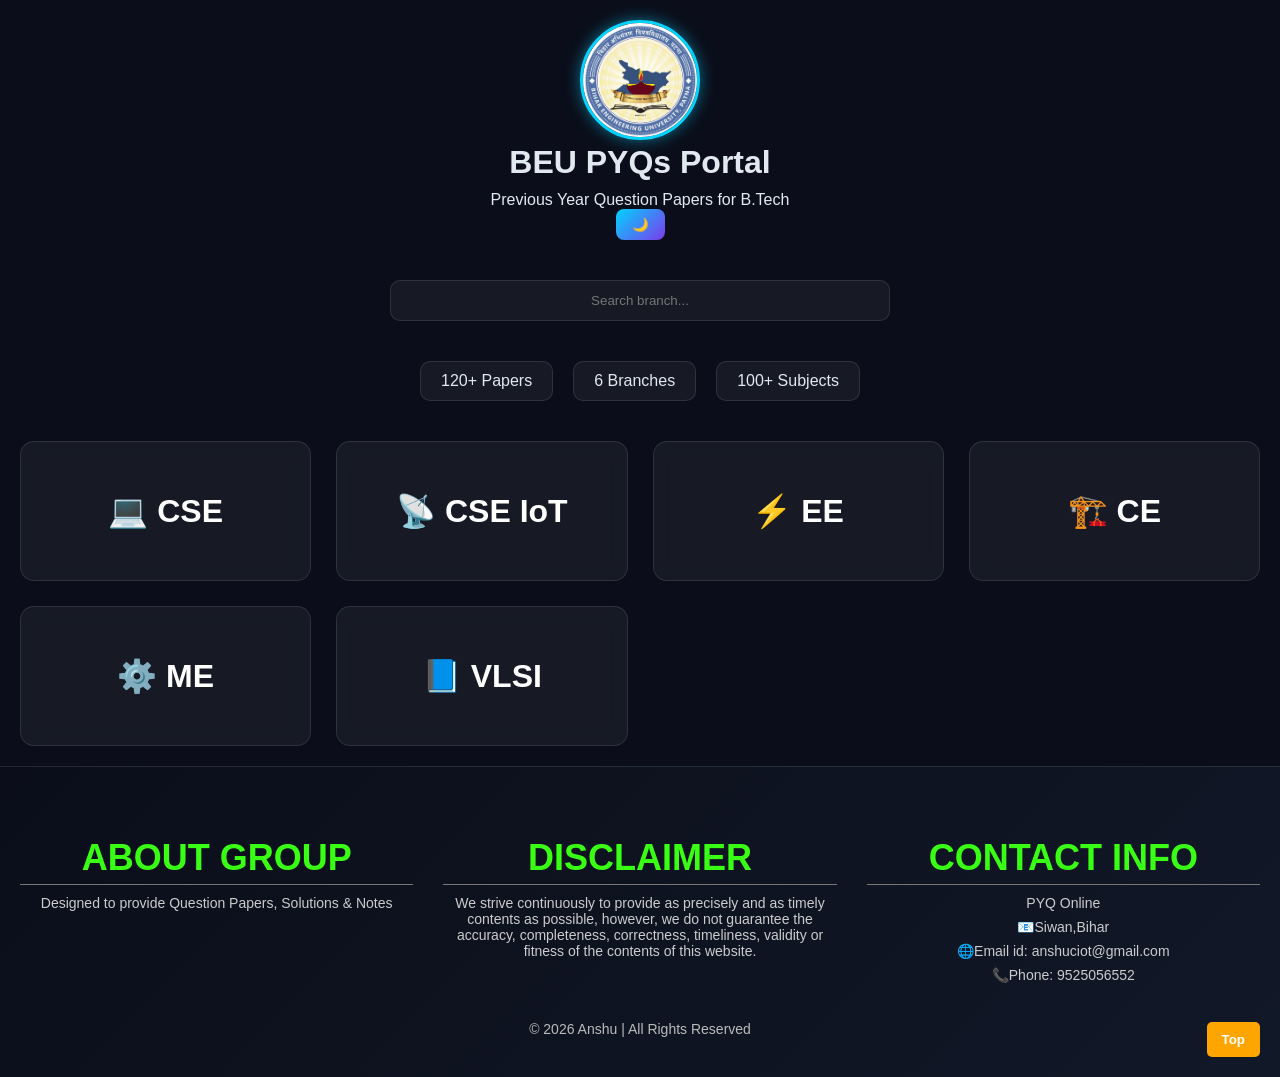
<file: index.html>
<!DOCTYPE html>
<html lang="en">
<head>
  <meta charset="UTF-8">
  <title>BEU PYQs</title>
  <link rel="stylesheet" href="style.css">
</head>
<body>

<header>
  <img src="logo.png" class="logo">
  <h1>BEU PYQs Portal</h1>
  <p>Previous Year Question Papers for B.Tech</p>
  <button onclick="toggleMode()">🌙</button>
</header>

<input type="text" id="searchBox" placeholder="Search branch...">

<div class="stats">
  <div>120+ Papers</div>
  <div>6 Branches</div>
  <div>100+ Subjects</div>
</div>

<div class="container" id="branchContainer">
  <a href="branch.html?branch=cse" class="card"><span>💻 CSE</span></a>
  <a href="branch.html?branch=cse-iot" class="card"><span>📡 CSE IoT</span></a>
  <a href="branch.html?branch=ee" class="card"><span>⚡ EE</span></a>
  <a href="branch.html?branch=ce" class="card"><span>🏗️ CE</span></a>
  <a href="branch.html?branch=me" class="card"><span>⚙️ ME</span></a>
  <a href="branch.html?branch=vlsi" class="card"><span>📘 VLSI</span></a>
</div>

<footer class="footer">
  <div class="footer-container">

    <div class="footer-box">
      <h3>ABOUT GROUP</h3>
      <p>Designed to provide Question Papers, Solutions & Notes</p>
    </div>

    <div class="footer-box">
      <h3>DISCLAIMER</h3>
      <p>
        We strive continuously to provide as precisely and as timely contents as possible, however, we do not guarantee the accuracy, completeness, correctness, timeliness, validity or fitness of the contents of this website.
      </p>
    </div>

    <div class="footer-box">
      <h3>CONTACT INFO</h3>
      <p>PYQ Online</p>
      <p>📧Siwan,Bihar</p>
      <p>🌐Email id: anshuciot@gmail.com</p>
      <p>📞Phone: 9525056552</p>
    </div>

  </div>

  <div class="footer-bottom">
    <p>© 2026 Anshu | All Rights Reserved</p>
  </div>

  <button onclick="scrollToTop()" id="topBtn">Top</button>
</footer>

<script>
function toggleMode() {
  document.body.classList.toggle("dark");
}

// Search filter
document.getElementById("searchBox").addEventListener("keyup", function() {
  let filter = this.value.toLowerCase();
  let cards = document.querySelectorAll(".card");

  cards.forEach(card => {
    let text = card.innerText.toLowerCase();
    card.style.display = text.includes(filter) ? "flex" : "none";
  });
});

function scrollToTop() {
  window.scrollTo({
    top: 0,
    behavior: "smooth"
  });
}
</script>

</body>
</html>
</file>
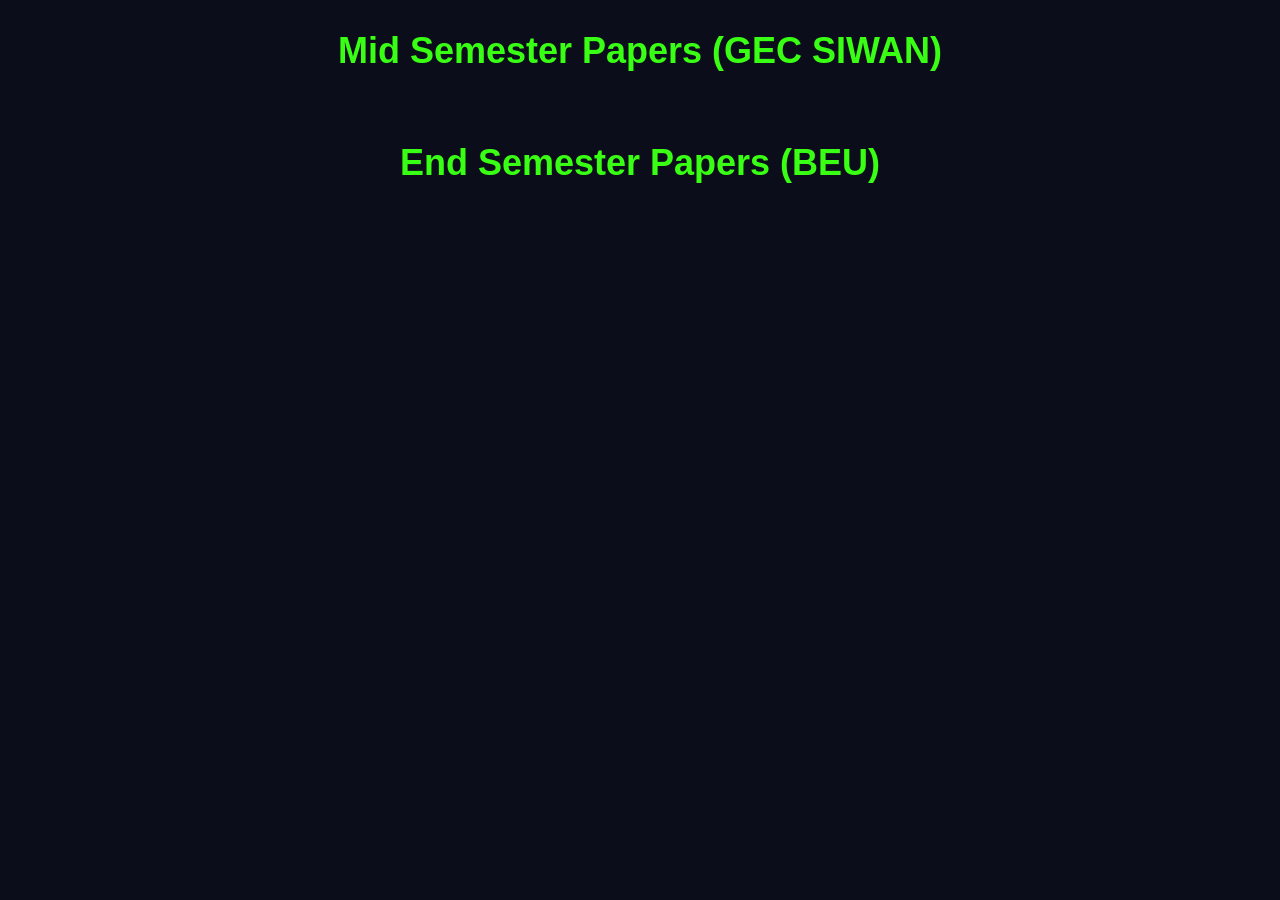
<file: subject.html>
<!DOCTYPE html>

<html lang="en">
<head>
  <meta charset="UTF-8">
  <title>Papers</title>
  <link rel="stylesheet" href="style.css">
</head>
<body>

  <h2 id="title"></h2>

  <!-- Mid Semester FIRST -->

  <h3>Mid Semester Papers (GEC SIWAN)</h3>
  <ul id="midPapers"></ul>

  <!-- End Semester BELOW -->

  <h3>End Semester Papers (BEU)</h3>
  <ul id="endPapers"></ul>

  <script>
    const params = new URLSearchParams(window.location.search);
    const branch = params.get("branch");
    const sem = params.get("sem");
    const sub = params.get("sub");

    // Title
   document.getElementById("title").innerText =
  `📘 ${sub} | ${branch.toUpperCase()} - Semester ${sem}`;
  
    // 🔹 Convert subject name to folder name 🔹2nd line space hatane ke kaam me aata hai be 
    function formatSubject(sub) {
      return sub.replace(/\s+/g, "");
    }
// helps in storig subject name
    const subjectFolder = formatSubject(sub);

    // 🔹 Base path for PDFs(ye file ka path create karta hai)
    const basePath = `pdfs/${branch}/sem${sem}/${subjectFolder}/`;

    // 🔹 Papers data  🔹array of objects and each object contains year and file path
    const midPapers = [
      { year: 2026, file: basePath + "mid_2026.pdf" },
      { year: 2025, file: basePath + "mid_2025.pdf" },
      { year: 2024, file: basePath + "mid_2024.pdf" }
      
    ];

    const endPapers = [
      { year: 2026, file: basePath + "end_2026.pdf" },
      { year: 2025, file: basePath + "end_2025.pdf" },
      { year: 2024, file: basePath + "end_2024.pdf" }
      
    ];

    // 🔹 Function to display papers of mid and end term and element id decide where to show.
   function displayPapers(data, elementId) {
  const list = document.getElementById(elementId);

  if (data.length === 0) {
    list.innerHTML = "<p style='text-align:center;'>No papers available yet</p>";
    return;
  }

  data.forEach(p => {
    const li = document.createElement("li");

    li.innerHTML = `
      <a href="${p.file}" target="_blank" onclick="checkFile(event, '${p.file}')">
        📄 ${p.year} Paper
      </a>
    `;

    list.appendChild(li);
  });
}
    // 🔹 Check if file exists
    function checkFile(event, filePath) {
  fetch(filePath)
    .then(res => {
      if (!res.ok) {
        event.preventDefault();
      }
    })
    .catch(() => {
      event.preventDefault();
    });
}

    // 🔹 Display in correct order
    displayPapers(midPapers, "midPapers");
    displayPapers(endPapers, "endPapers");

  </script>

</body>
</html>
</file>
<file: style.css>
/* ===============================
   ROOT VARIABLES (DEFAULT = DARK)
================================ */
:root {
  --bg: #0b0e1a;
  --bg2: #111827;
  --card-bg: rgba(255,255,255,0.05);
  --border: rgba(255,255,255,0.1);

  --text: #e2e8f0;
  --muted: #94a3b8;

  --accent: #00d4ff;
  --accent2: #7c3aed;
}

/* ===============================
   LIGHT MODE
================================ */
body.light {
  --bg: #f0f4ff;
  --bg2: #e8edf8;
  --card-bg: rgba(255,255,255,0.85);
  --border: rgba(0,0,0,0.1);

  --text: #1e293b;
  --muted: #64748b;
}

/* ===============================
   RESET
================================ */
* {
  margin: 0;
  padding: 0;
  box-sizing: border-box;
  font-family: Arial, sans-serif;
}

/* ===============================
   BODY
================================ */
body {
  background: var(--bg);
  color: var(--text);
  min-height: 100vh;

  display: flex;
  flex-direction: column;

  transition: background 0.3s ease, color 0.3s ease;
}

/* ===============================
   HEADER
================================ */
header {
  text-align: center;
  padding: 20px;
}

header h1,
header h2 {
  margin-bottom: 10px;
}

/* ===============================
   BUTTON
================================ */
button {
  padding: 8px 16px;
  border-radius: 8px;
  border: none;
  cursor: pointer;
  font-weight: bold;
  background: linear-gradient(135deg, var(--accent), var(--accent2));
  color: white;
  transition: transform 0.2s ease, opacity 0.2s ease;
}

button:hover {
  transform: scale(1.05);
  opacity: 0.9;
}

.container {
  display: grid;
  grid-template-columns: repeat(auto-fit, minmax(280px, 1fr));
  gap: 25px;
  padding: 20px;
}

.card {
  background: var(--card-bg);
  border: 1px solid var(--border);
  border-radius: 14px;

  min-height: 140px;

  display: flex;
  justify-content: center;
  align-items: center;

  text-align: center;
  text-decoration: none;

  font-size: 32px;
  font-weight: bold;
  color: white;

  backdrop-filter: blur(10px);

  transition: all 0.3s ease;
}

/* Hover effect */
.card:hover {
  transform: translateY(-5px);
  border-color: var(--accent);
  box-shadow: 0 0 20px rgba(0, 212, 255, 0.3);
}
/* ===============================
   PAPER LIST
================================ */
ul {
  max-width: 600px;
  margin: 20px auto;
  padding: 0;
}

li {
  list-style: none;
  margin: 10px 0;
}

li a {
  display: flex;
  align-items: center;
  justify-content: center;

  width: 350px;        /* Increase width */
  height: 90px;        /* Increase height */

  margin: 15px auto;   /* Center the box */

  padding: 20px;
  font-size: 26px;     /* Bigger text */

  background: var(--card-bg);
  border: 1px solid var(--border);
  border-radius: 12px;

  text-decoration: none;
  color: var(--accent);

  transition: all 0.3s ease;
}

li a:hover {
  background: linear-gradient(135deg, var(--accent), var(--accent2));
  color: white;
}

/* ===============================
   FILE INPUT
================================ */
input[type="file"] {
  display: block;
  margin: 15px auto;
  color: var(--text);
}

/* ===============================
   FOOTER
================================ */
footer {
  margin-top: auto;
  text-align: center;
  padding: 15px;
  background: var(--bg2);
  color: var(--muted);
  font-size: 14px;
}

/* ===============================
   MOBILE
================================ */
@media (max-width: 600px) {
  .card {
    font-size: 14px;
  }
}

/* ===============================
   FIX SEARCH BAR
================================ */
#searchBox {
  display: block;
  margin: 20px auto;
  padding: 12px;
  width: 60%;
  max-width: 500px;
  border-radius: 10px;
  border: 1px solid var(--border);
  background: var(--card-bg);
  color: var(--text);
  text-align: center;
}

/* ===============================
   FIX STATS
================================ */
.stats {
  display: flex;
  justify-content: center;
  gap: 20px;
  margin: 20px 0;
}

.stats div {
  background: var(--card-bg);
  border: 1px solid var(--border);
  padding: 10px 20px;
  border-radius: 10px;
}

/* ===============================
   FIX LOGO SIZE
================================ */
.logo {
  width: 120px;
  height: 120px;
  border-radius: 50%;
  object-fit: cover;
  border: 3px solid #00d4ff;
  box-shadow: 0 0 15px rgba(0,212,255,0.5);
}

/* ===============================
   HEADER SPACING
================================ */
header {
  text-align: center;
  padding: 20px;
}

/* Improve heading spacing */
h3 {
  text-align: center;
  margin-top: 30px;
  font-size: 36px;      /* Increase size */
  font-weight: bold;
  color: #39ff14;        /* Optional: green color */
}

/* Smooth hover effect for paper links */
li a {
  transform: scale(1);
  transition: transform 0.2s ease;
}

li a:hover {
  transform: scale(1.03);
}

footer {
  margin-top: auto;
}

/* ===============================
   FOOTER DESIGN
================================ */
.footer {
  background: linear-gradient(135deg, #0b0e1a, #111827);
  color: var(--text);
  padding: 40px 20px;
  position: relative;
  border-top: 1px solid rgba(255,255,255,0.1);
}
/* Grid layout */
.footer-container {
  display: grid;
  grid-template-columns: repeat(auto-fit, minmax(250px, 1fr));
  gap: 30px;
}

/* Section titles */
.footer-box h3 {
  margin-bottom: 10px;
  border-bottom: 1px solid #777;
  padding-bottom: 5px;
}

/* Text */
.footer-box p {
  font-size: 14px;
  margin: 8px 0;
  color: #ccc;
}

/* Bottom text */
.footer-bottom {
  text-align: center;
  margin-top: 30px;
  font-size: 14px;
  color: #bbb;
}

/* Top button */
#topBtn {
  position: absolute;
  right: 20px;
  bottom: 20px;
  background: orange;
  border: none;
  padding: 10px 15px;
  border-radius: 5px;
  cursor: pointer;
  color: white;
  font-weight: bold;
}

#topBtn:hover {
  opacity: 0.8;
}
</file>
